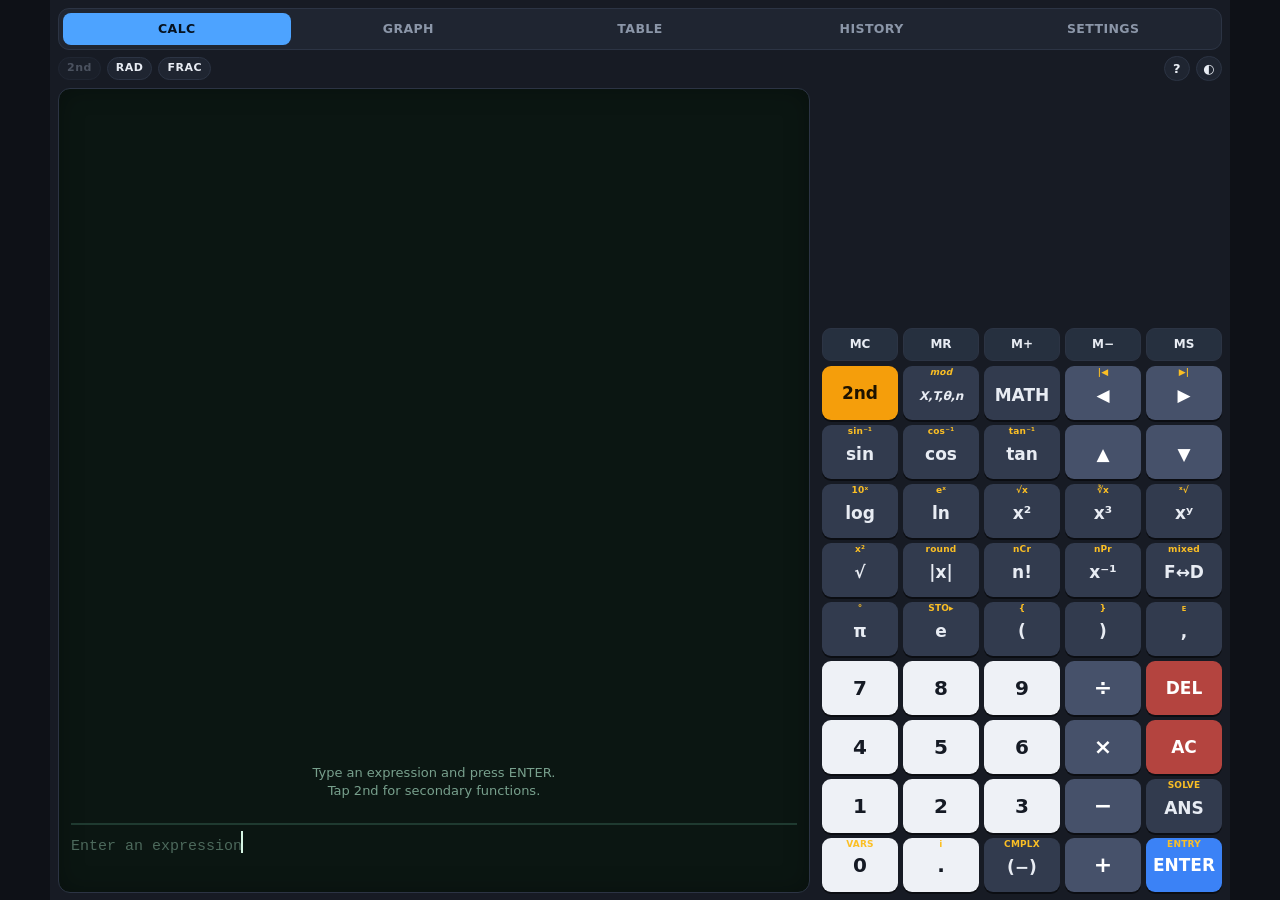
<file: index.html>
<!doctype html>
<html lang="en" data-theme="dark">
<head>
  <meta charset="utf-8">
  <meta name="viewport" content="width=device-width, initial-scale=1, viewport-fit=cover">
  <meta name="theme-color" content="#0e1117">
  <meta name="description" content="A TI-84-inspired graphing calculator: 2nd-key keypad, multi-function graphing, tables, history and memory. Works offline.">
  <link rel="manifest" href="manifest.webmanifest">
  <link rel="icon" href="icons/icon-192.png">
  <link rel="apple-touch-icon" href="icons/icon-192.png">
  <title>Graphing Calculator</title>
  <link rel="stylesheet" href="style.css">
</head>
<body>
  <div class="app" id="app" data-mode="calc">
    <nav class="modes" id="modes" aria-label="Calculator modes">
      <button type="button" data-mode="calc" class="active" title="Alt+1">CALC</button>
      <button type="button" data-mode="graph" title="Alt+2">GRAPH</button>
      <button type="button" data-mode="table" title="Alt+3">TABLE</button>
      <button type="button" data-mode="history" title="Alt+4">HISTORY</button>
      <button type="button" data-mode="settings" title="Alt+5">SETTINGS</button>
    </nav>

    <div class="status" id="status" role="status">
      <span class="chip chip-2nd" id="chip2nd">2nd</span>
      <button type="button" class="chip btn" id="angleBtn" title="Toggle radians / degrees">RAD</button>
      <button type="button" class="chip btn" id="fracBtn" title="Toggle fraction / decimal results">FRAC</button>
      <span class="chip chip-mem" id="chipMem" hidden>M</span>
      <span class="toast" id="toast" aria-live="polite"></span>
      <button type="button" class="chip btn icon" id="helpBtn" title="Keyboard shortcuts" aria-label="Keyboard shortcuts">?</button>
      <button type="button" class="chip btn icon" id="themeBtn" title="Toggle dark / light" aria-label="Toggle theme">◐</button>
    </div>

    <main class="screen" id="screen">
      <noscript><p style="padding:16px">This calculator needs JavaScript.</p></noscript>
    </main>

    <section class="keypad" id="keypad" aria-label="Calculator keypad"></section>

    <div class="overlay" id="overlay" hidden></div>
  </div>
  <script type="module" src="js/app.js"></script>
</body>
</html>
</file>
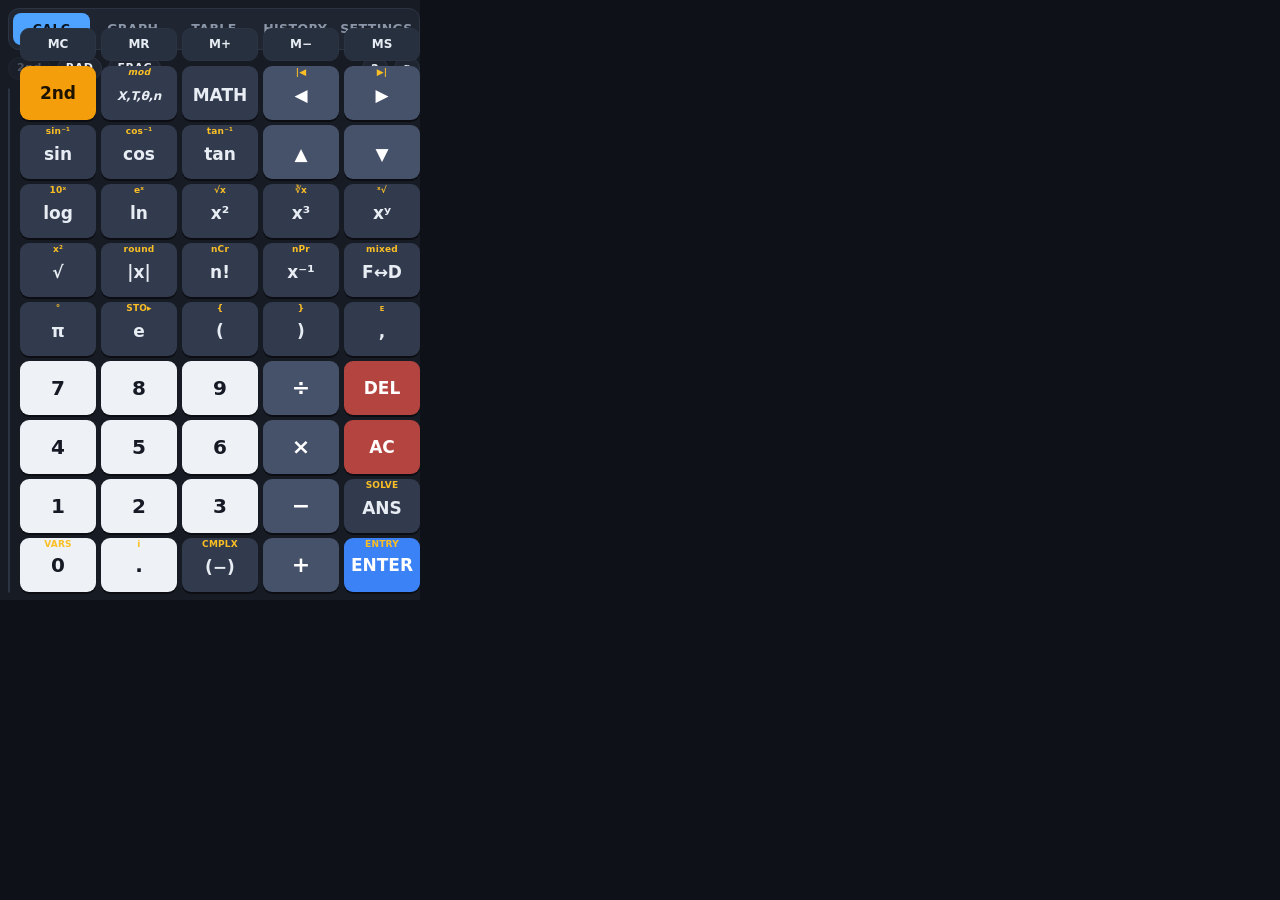
<file: popup.html>
<!doctype html>
<html lang="en" data-theme="dark">
<head>
  <meta charset="utf-8">
  <meta name="viewport" content="width=device-width, initial-scale=1, viewport-fit=cover">
  <meta name="theme-color" content="#0e1117">
  <meta name="description" content="A TI-84-inspired graphing calculator: 2nd-key keypad, multi-function graphing, tables, history and memory. Works offline.">
  <link rel="manifest" href="manifest.webmanifest">
  <link rel="icon" href="icons/icon-192.png">
  <link rel="apple-touch-icon" href="icons/icon-192.png">
  <title>Graphing Calculator</title>
  <link rel="stylesheet" href="style.css">
</head>
<body class="popup">
  <div class="app" id="app" data-mode="calc">
    <nav class="modes" id="modes" aria-label="Calculator modes">
      <button type="button" data-mode="calc" class="active" title="Alt+1">CALC</button>
      <button type="button" data-mode="graph" title="Alt+2">GRAPH</button>
      <button type="button" data-mode="table" title="Alt+3">TABLE</button>
      <button type="button" data-mode="history" title="Alt+4">HISTORY</button>
      <button type="button" data-mode="settings" title="Alt+5">SETTINGS</button>
    </nav>

    <div class="status" id="status" role="status">
      <span class="chip chip-2nd" id="chip2nd">2nd</span>
      <button type="button" class="chip btn" id="angleBtn" title="Toggle radians / degrees">RAD</button>
      <button type="button" class="chip btn" id="fracBtn" title="Toggle fraction / decimal results">FRAC</button>
      <span class="chip chip-mem" id="chipMem" hidden>M</span>
      <span class="toast" id="toast" aria-live="polite"></span>
      <button type="button" class="chip btn icon" id="helpBtn" title="Keyboard shortcuts" aria-label="Keyboard shortcuts">?</button>
      <button type="button" class="chip btn icon" id="themeBtn" title="Toggle dark / light" aria-label="Toggle theme">◐</button>
    </div>

    <main class="screen" id="screen">
      <noscript><p style="padding:16px">This calculator needs JavaScript.</p></noscript>
    </main>

    <section class="keypad" id="keypad" aria-label="Calculator keypad"></section>

    <div class="overlay" id="overlay" hidden></div>
  </div>
  <script type="module" src="js/app.js"></script>
</body>
</html>
</file>
<file: style.css>
* { box-sizing: border-box; }
:root {
  color-scheme: dark;
  --bg: #0e1117; --device: #171b24; --panel: #1f2531; --text: #e8ecf3; --muted: #8b96a8;
  --line: #2c3444; --accent: #4da3ff; --accent-text: #06121f; --second: #fbbf24; --danger: #ff7b7b;
  --lcd-bg: #0b1612; --lcd-fg: #d6f5e3; --lcd-dim: #78a08d; --lcd-grid: #183027; --lcd-axis: #4f7867; --lcd-line: #1f3a30;
  --k-num: #eef1f6; --k-num-t: #151a24; --k-fn: #323b4e; --k-fn-t: #e8ecf3; --k-op: #46516a; --k-op-t: #ffffff;
  --k-second: #f59e0b; --k-second-t: #1d1300; --k-enter: #3b82f6; --k-enter-t: #fff; --k-del: #b4443f; --k-del-t: #fff;
  --k-mem: #26303f; --k-shadow: rgba(0,0,0,.5); --key-h: clamp(28px, 4.7dvh, 46px);
}
html[data-theme="light"] {
  color-scheme: light;
  --bg: #dfe4ec; --device: #f4f6fa; --panel: #ffffff; --text: #172033; --muted: #5d6a82;
  --line: #cbd3e0; --accent: #1f6feb; --accent-text: #fff; --second: #b45309; --danger: #c0352b;
  --lcd-bg: #dce6d4; --lcd-fg: #15231a; --lcd-dim: #55705f; --lcd-grid: #c3d1bb; --lcd-axis: #7a9585; --lcd-line: #b9c9b1;
  --k-num: #ffffff; --k-num-t: #172033; --k-fn: #d3dae6; --k-fn-t: #172033; --k-op: #b9c4d6; --k-op-t: #101828;
  --k-second: #f59e0b; --k-second-t: #1d1300; --k-enter: #1f6feb; --k-del: #d1544d;
  --k-mem: #e3e8f1; --k-shadow: rgba(30,40,60,.35);
}
html, body { height: 100%; margin: 0; }
body {
  background: var(--bg); color: var(--text);
  font: 14px/1.4 system-ui, -apple-system, "Segoe UI", Roboto, sans-serif;
  overscroll-behavior: none; -webkit-tap-highlight-color: transparent; -webkit-user-select: none; user-select: none;
  touch-action: manipulation;
}
body.popup { width: 420px; height: 600px; overflow: hidden; }
body.popup .app { height: 600px; }
button { font: inherit; color: inherit; }
button:focus-visible, select:focus-visible, input:focus-visible { outline: 2px solid var(--accent); outline-offset: 2px; }

/* ---------- layout ---------- */
.app {
  height: 100dvh; max-width: 1180px; margin: 0 auto; background: var(--device);
  display: grid; grid-template-rows: auto auto minmax(0, 1fr) auto; gap: 6px;
  padding: max(8px, env(safe-area-inset-top)) max(8px, env(safe-area-inset-right)) max(8px, env(safe-area-inset-bottom)) max(8px, env(safe-area-inset-left));
  position: relative;
}
@media (min-width: 860px) and (min-height: 440px) {
  .app { grid-template-columns: minmax(0, 1fr) clamp(340px, 34vw, 400px); grid-template-rows: auto auto minmax(0, 1fr); column-gap: 12px; --key-h: clamp(30px, calc((100dvh - 150px) / 11), 54px); }
  .modes, .status { grid-column: 1 / -1; }
  .screen { grid-column: 1; grid-row: 3; }
  .keypad { grid-column: 2; grid-row: 3; align-self: end; }
  .app.no-keypad .screen { grid-column: 1 / -1; }
  .app.no-keypad .keypad { display: none; }
}
@media (max-width: 859px), (max-height: 439px) { .app.no-keypad .keypad { display: none; } }

/* ---------- nav + status ---------- */
.modes { display: grid; grid-template-columns: repeat(5, 1fr); gap: 4px; background: var(--panel); padding: 4px; border-radius: 11px; border: 1px solid var(--line); }
.modes button { border: 0; background: transparent; padding: 7px 2px; border-radius: 8px; font-weight: 700; font-size: clamp(10px, 2.6vw, 12.5px); letter-spacing: .4px; color: var(--muted); cursor: pointer; }
.modes button:hover { color: var(--text); }
.modes button.active { background: var(--accent); color: var(--accent-text); }
.status { display: flex; align-items: center; gap: 6px; min-height: 26px; }
.chip { font-size: 11px; font-weight: 700; letter-spacing: .5px; padding: 2px 8px; border-radius: 999px; border: 1px solid var(--line); background: var(--panel); color: var(--muted); line-height: 1.5; }
button.chip { cursor: pointer; color: var(--text); }
button.chip:hover { border-color: var(--accent); }
.chip.icon { width: 26px; padding: 2px 0; text-align: center; font-size: 13px; }
.chip-2nd { opacity: .45; }
.chip-2nd.on { opacity: 1; background: var(--k-second); color: var(--k-second-t); border-color: var(--k-second); }
.chip-mem { color: var(--second); border-color: var(--second); }
.status .toast { flex: 1; text-align: center; font-size: 12px; color: var(--accent); white-space: nowrap; overflow: hidden; text-overflow: ellipsis; min-width: 0; }
#helpBtn { margin-left: auto; }
.status .toast + #helpBtn { margin-left: 0; }

/* ---------- screen ---------- */
.screen { position: relative; min-height: 0; overflow: hidden; background: var(--lcd-bg); color: var(--lcd-fg); border-radius: 12px; border: 1px solid var(--line); box-shadow: inset 0 0 24px rgba(0,0,0,.28); container-type: size; }
.view { position: absolute; inset: 0; display: none; flex-direction: column; min-height: 0; }
.view.active { display: flex; }
.mono, .ed, .res { font-family: ui-monospace, "SF Mono", Menlo, Consolas, "Liberation Mono", monospace; }
.muted { color: var(--lcd-dim); }
.lcd-btn { border: 1px solid var(--lcd-line); background: transparent; color: var(--lcd-fg); border-radius: 7px; padding: 3px 9px; cursor: pointer; font-size: 12px; font-weight: 600; }
.lcd-btn:hover { border-color: var(--lcd-fg); }
.lcd-btn.on { background: var(--lcd-fg); color: var(--lcd-bg); }
.lcd-btn.danger { color: var(--danger); border-color: var(--danger); }

/* editors */
.ed { white-space: pre-wrap; word-break: break-all; font-size: 20px; line-height: 1.35; min-height: 1.35em; cursor: text; position: relative; }
.ed:empty::before, .ed[data-ph]:not(:has(.tok))::before { content: attr(data-ph); color: var(--lcd-dim); opacity: .6; font-size: .75em; }
.ed .cur { display: inline-block; width: 2px; height: 1.1em; vertical-align: -.18em; background: var(--lcd-fg); margin: 0 -1px; animation: blink 1s steps(1) infinite; }
@keyframes blink { 50% { opacity: 0; } }
@media (prefers-reduced-motion: reduce) { .ed .cur { animation: none; } }
.ed .tok { display: inline; }
.ed .tok.neg { font-size: .85em; vertical-align: .15em; }

/* fractions */
.frac { display: inline-flex; flex-direction: column; vertical-align: middle; text-align: center; line-height: 1.1; margin: 0 .15em; font-size: .82em; }
.frac .num { border-bottom: 1.5px solid currentColor; padding: 0 .25em; }
.frac .den { padding: 0 .25em; }
.mixed { display: inline-flex; align-items: center; gap: .1em; }

/* ---------- CALC ---------- */
.calc { padding: 8px 12px 10px; gap: 4px; }
.transcript { flex: 1; min-height: 0; overflow-y: auto; display: flex; flex-direction: column; padding-top: 4px; scrollbar-width: thin; }
.transcript::before { content: ""; flex: 1; }
.t-item { padding: 5px 0; border-bottom: 1px dashed var(--lcd-line); }
.t-expr { font-size: 16px; color: var(--lcd-dim); cursor: pointer; word-break: break-all; }
.t-expr:hover, .t-res:hover { color: var(--lcd-fg); }
.t-res { text-align: right; font-size: 22px; cursor: pointer; }
.t-res .alt { display: block; font-size: 12px; color: var(--lcd-dim); }
.entry { border-top: 2px solid var(--lcd-line); padding-top: 6px; max-height: 42%; overflow-y: auto; }
.preview { text-align: right; min-height: 20px; color: var(--lcd-dim); font-size: 15px; }
.err { color: var(--danger); font-size: 13px; text-align: right; display: flex; gap: 8px; justify-content: flex-end; align-items: center; flex-wrap: wrap; }
.empty-note { color: var(--lcd-dim); text-align: center; padding: 18px 8px; font-size: 13px; }

/* ---------- GRAPH ---------- */
.graph { container-type: inline-size; }
.gtabs { display: flex; gap: 6px; padding: 6px 8px 0; }
.gtabs .lcd-btn { flex: 1; }
.glayout { flex: 1; min-height: 0; display: flex; }
.y-pane, .plot-pane { flex: 1; min-width: 0; min-height: 0; display: none; flex-direction: column; padding: 8px; gap: 6px; }
.glayout[data-pane="y"] .y-pane, .glayout[data-pane="plot"] .plot-pane { display: flex; }
@container (min-width: 640px) {
  .gtabs { display: none; }
  .glayout { display: grid; grid-template-columns: minmax(220px, 300px) 1fr; }
  .y-pane, .plot-pane { display: flex !important; }
  .y-pane { border-right: 1px solid var(--lcd-line); }
  .ptools { flex-wrap: wrap; overflow: visible; }
}
.y-list { flex: 1; min-height: 0; overflow-y: auto; display: flex; flex-direction: column; gap: 6px; scrollbar-width: thin; }
.y-row { display: grid; grid-template-columns: 22px auto 1fr 24px; gap: 6px; align-items: center; padding: 4px 6px; border: 1px solid transparent; border-radius: 9px; }
.y-row.sel { border-color: var(--lcd-line); background: rgba(127,127,127,.08); }
.y-row .swatch { width: 18px; height: 18px; border-radius: 50%; border: 2px solid var(--lcd-bg); box-shadow: 0 0 0 1px var(--lcd-dim); padding: 0; cursor: pointer; }
.y-row .lab { border: 1px solid var(--lcd-line); background: transparent; color: var(--lcd-dim); font: 700 13px ui-monospace, Menlo, Consolas, monospace; border-radius: 6px; padding: 2px 6px; cursor: pointer; }
.y-row .lab.on { background: var(--lcd-fg); color: var(--lcd-bg); border-color: var(--lcd-fg); }
.y-row .ed { font-size: 17px; padding: 3px 6px; border-radius: 6px; border: 1px solid transparent; min-width: 0; overflow-x: auto; }
.y-row .ed.focused { border-color: var(--accent); }
.y-row .ed.bad { border-color: var(--danger); }
.y-row .x { border: 0; background: transparent; color: var(--lcd-dim); font-size: 16px; cursor: pointer; border-radius: 6px; }
.y-row .x:hover { color: var(--danger); }
.y-row .msg { grid-column: 3 / 5; color: var(--danger); font-size: 11px; margin-top: -2px; }
.y-actions { display: flex; gap: 6px; }
.ptools { display: flex; gap: 5px; overflow-x: auto; padding-bottom: 2px; scrollbar-width: none; flex: none; }
.ptools::-webkit-scrollbar { display: none; }
.ptools .lcd-btn { flex: none; }
.ptools select { background: var(--lcd-bg); color: var(--lcd-fg); border: 1px solid var(--lcd-line); border-radius: 7px; font-size: 12px; padding: 3px 4px; }
.ptools .sep { width: 1px; background: var(--lcd-line); flex: none; }
.canvas-wrap { flex: 1; min-height: 120px; position: relative; border: 1px solid var(--lcd-line); border-radius: 8px; overflow: hidden; }
.canvas-wrap canvas { position: absolute; inset: 0; width: 100%; height: 100%; touch-action: none; cursor: crosshair; }
.pinfo { font-size: 12px; min-height: 34px; max-height: 64px; overflow-y: auto; display: flex; flex-wrap: wrap; gap: 4px 10px; align-content: flex-start; color: var(--lcd-dim); font-family: ui-monospace, Menlo, Consolas, monospace; }
.pinfo b { color: var(--lcd-fg); font-weight: 600; }

/* ---------- TABLE ---------- */
.tbl { padding: 10px 12px; gap: 8px; }
.tbl-controls { display: grid; grid-template-columns: repeat(3, minmax(0, 1fr)); gap: 8px; }
.tbl-fn { grid-column: 1 / -1; display: flex; align-items: center; gap: 8px; }
.tbl-fn select { flex: 1; min-width: 0; background: var(--lcd-bg); color: var(--lcd-fg); border: 1px solid var(--lcd-line); border-radius: 8px; padding: 6px; font-size: 14px; }
.fld label { display: block; font-size: 11px; letter-spacing: .5px; color: var(--lcd-dim); margin-bottom: 2px; text-transform: uppercase; }
.fld .ed { font-size: 17px; border: 1px solid var(--lcd-line); border-radius: 8px; padding: 4px 8px; overflow-x: auto; }
.fld .ed.focused { border-color: var(--accent); }
.fld .ed.bad { border-color: var(--danger); }
.tbl-msg { font-size: 12px; color: var(--lcd-dim); min-height: 16px; }
.tbl-msg.bad { color: var(--danger); }
.tbl-scroll { flex: 1; min-height: 0; overflow: auto; border: 1px solid var(--lcd-line); border-radius: 8px; }
table.vals { width: 100%; border-collapse: collapse; font-family: ui-monospace, Menlo, Consolas, monospace; font-size: 15px; }
table.vals th { position: sticky; top: 0; background: var(--lcd-bg); text-align: right; padding: 6px 10px; border-bottom: 2px solid var(--lcd-line); font-size: 13px; white-space: nowrap; }
table.vals td { text-align: right; padding: 4px 10px; border-bottom: 1px solid var(--lcd-line); white-space: nowrap; }
table.vals tr:nth-child(even) td { background: rgba(127,127,127,.06); }
table.vals td.na { color: var(--lcd-dim); }
.dot { display: inline-block; width: 9px; height: 9px; border-radius: 50%; margin-right: 5px; }

/* ---------- HISTORY / SETTINGS ---------- */
.hist, .sett { padding: 10px 12px; gap: 8px; overflow-y: auto; }
.bar { display: flex; align-items: center; justify-content: space-between; gap: 8px; }
.bar h2 { margin: 0; font-size: 14px; letter-spacing: .6px; text-transform: uppercase; }
.h-item { border: 1px solid var(--lcd-line); border-radius: 10px; padding: 8px 10px; cursor: pointer; display: grid; gap: 2px; }
.h-item:hover { border-color: var(--lcd-fg); }
.h-expr { font-size: 16px; word-break: break-all; }
.h-res { text-align: right; font-size: 20px; }
.h-res .alt { font-size: 12px; color: var(--lcd-dim); margin-left: 8px; }
.h-meta { display: flex; justify-content: space-between; align-items: center; gap: 6px; font-size: 11px; color: var(--lcd-dim); }
.h-meta .acts { display: flex; gap: 5px; }
.set-group { border: 1px solid var(--lcd-line); border-radius: 10px; padding: 4px 10px; }
.set-group h3 { margin: 6px 0 2px; font-size: 11px; letter-spacing: .8px; text-transform: uppercase; color: var(--lcd-dim); }
.set-row { display: flex; align-items: center; justify-content: space-between; gap: 10px; padding: 7px 0; border-top: 1px solid var(--lcd-line); flex-wrap: wrap; }
.set-row:first-of-type { border-top: 0; }
.set-row .lbl { font-size: 14px; }
.set-row .sub { font-size: 11px; color: var(--lcd-dim); display: block; }
.seg { display: flex; gap: 4px; flex-wrap: wrap; }
.about { font-size: 12px; color: var(--lcd-dim); padding: 4px 2px 10px; }

/* ---------- keypad ---------- */
.keypad { display: grid; gap: 5px; }
.mem-row, .k-grid { display: grid; grid-template-columns: repeat(5, 1fr); gap: 5px; }
.k { position: relative; height: var(--key-h); border: 0; border-radius: 9px; padding: 0; font-weight: 700; font-size: clamp(13px, 2.1dvh, 17px); cursor: pointer; background: var(--k-fn); color: var(--k-fn-t); box-shadow: 0 2px 0 var(--k-shadow); transition: transform .04s, filter .1s; }
.k:hover { filter: brightness(1.1); }
.k:active { transform: translateY(2px); box-shadow: none; filter: brightness(1.2); }
.k .main { display: block; padding-top: 5px; line-height: 1; }
.k .sec { position: absolute; top: 2px; left: 0; right: 0; text-align: center; font-size: 9px; font-weight: 700; color: var(--second); line-height: 1; letter-spacing: .2px; }
.k-num { background: var(--k-num); color: var(--k-num-t); font-size: clamp(15px, 2.6dvh, 20px); }
.k-op { background: var(--k-op); color: var(--k-op-t); font-size: clamp(16px, 2.8dvh, 22px); }
.k-arrow { background: var(--k-op); color: var(--k-op-t); }
.k-second { background: var(--k-second); color: var(--k-second-t); }
.k-enter { background: var(--k-enter); color: var(--k-enter-t); }
.k-del { background: var(--k-del); color: var(--k-del-t); }
.k-var { font-style: italic; font-size: clamp(9px, 1.5dvh, 12px); letter-spacing: -.3px; }
.k-mem { background: var(--k-mem); color: var(--text); height: calc(var(--key-h) * .62); font-size: 12px; border: 1px solid var(--line); box-shadow: none; }
.k-mem .main { padding-top: 0; }
.k-second .main, .k-del .main, .k-enter .main { padding-top: 0; }
.k-num .main, .k-op .main { padding-top: 0; }
/* 2nd mode */
.keypad.second .k[data-has2] { outline: 2px solid var(--second); outline-offset: -2px; }
.keypad.second .k[data-has2] .main { visibility: hidden; }
.keypad.second .k[data-has2] .sec { top: 50%; transform: translateY(-50%); font-size: clamp(12px, 2dvh, 16px); color: var(--second); }
.keypad.second .k:not([data-has2]):not(.k-second) { opacity: .5; }
.keypad.second .k-second { box-shadow: 0 0 0 3px var(--second), 0 0 14px var(--second); filter: brightness(1.1); }

/* ---------- overlay / dialogs ---------- */
.overlay { position: absolute; inset: 0; z-index: 20; background: rgba(0,0,0,.5); display: flex; align-items: center; justify-content: center; padding: 14px; }
.overlay[hidden] { display: none; }
.sheet { background: var(--panel); color: var(--text); border: 1px solid var(--line); border-radius: 14px; padding: 14px; width: min(100%, 520px); max-height: 100%; overflow: auto; box-shadow: 0 16px 50px rgba(0,0,0,.5); user-select: text; }
.sheet h2 { margin: 0 0 8px; font-size: 15px; }
.menu-grid { display: grid; grid-template-columns: repeat(auto-fill, minmax(104px, 1fr)); gap: 6px; }
.menu-grid button, .sheet .close { border: 1px solid var(--line); background: var(--k-fn); color: var(--k-fn-t); border-radius: 8px; padding: 9px 6px; cursor: pointer; font: 600 13px ui-monospace, Menlo, Consolas, monospace; }
.menu-grid button small { display: block; font: 400 10px system-ui, sans-serif; color: var(--muted); margin-top: 2px; }
.sheet .close { margin-top: 10px; width: 100%; font-family: inherit; }
.sheet table { border-collapse: collapse; width: 100%; font-size: 13px; }
.sheet td { padding: 4px 6px; border-bottom: 1px solid var(--line); vertical-align: top; }
.sheet td:first-child { white-space: nowrap; font-family: ui-monospace, Menlo, Consolas, monospace; color: var(--accent); }

/* ---------- v3: graph types, solver, sheets ---------- */
.gtype { display: flex; gap: 4px; padding: 6px 8px 0; overflow-x: auto; scrollbar-width: none; flex: none; }
.gtype::-webkit-scrollbar { display: none; }
.gtype .lcd-btn { flex: 1 0 auto; letter-spacing: .3px; }
.y-row .edhost { min-width: 0; display: flex; flex-direction: column; gap: 3px; }
.y-row .fline { display: flex; align-items: center; gap: 4px; min-width: 0; }
.y-row .fline .edf { flex: 1; min-width: 0; }
.y-row .fl { color: var(--lcd-dim); font: 600 12px ui-monospace, Menlo, Consolas, monospace; white-space: nowrap; }
.y-row .edf .ed { font-size: 17px; padding: 3px 6px; border-radius: 6px; border: 1px solid transparent; min-width: 0; overflow-x: auto; }
.y-row .edf .ed.focused { border-color: var(--accent); }
.y-row .edf .ed.bad, .y-row .edf.bad .ed { border-color: var(--danger); }
.y-row.multi .lab { align-self: start; }
.y-extra:empty { display: none; }
.y-actions { align-items: center; flex-wrap: wrap; }
.xkeys { display: flex; gap: 4px; margin-left: auto; }
.xkeys .lcd-btn { min-width: 30px; font-family: ui-monospace, Menlo, Consolas, monospace; }
.fpanel { border: 1px solid var(--lcd-line); border-radius: 9px; padding: 6px 8px; }
.fpanel.bad { border-color: var(--danger); }
.fp-title { font-size: 11px; letter-spacing: .6px; text-transform: uppercase; color: var(--lcd-dim); margin-bottom: 4px; }
.fp-fields { display: flex; gap: 6px; flex-wrap: wrap; }
.fp-fields label { display: flex; align-items: center; gap: 4px; font: 600 12px ui-monospace, Menlo, Consolas, monospace; color: var(--lcd-dim); }
.fp-fields input, .sheet input[type=text] { background: var(--lcd-bg); color: var(--lcd-fg); border: 1px solid var(--lcd-line); border-radius: 7px; padding: 5px 7px; font: 14px ui-monospace, Menlo, Consolas, monospace; min-width: 0; user-select: text; -webkit-user-select: text; }
.fp-fields input { width: 78px; }
.fp-msg { color: var(--danger); font-size: 11px; margin-top: 3px; }
.tbl-controls.seqmode .fld { opacity: .4; pointer-events: none; }

.sheet .tabs { display: flex; gap: 4px; margin-bottom: 8px; flex-wrap: wrap; }
.sheet .tabs button { border: 1px solid var(--line); background: transparent; color: var(--muted); border-radius: 8px; padding: 5px 12px; font-weight: 700; font-size: 12px; cursor: pointer; }
.sheet .tabs button.on { background: var(--accent); color: var(--accent-text); border-color: var(--accent); }
.sheet .sub { margin: 10px 0 4px; font-size: 11px; letter-spacing: .6px; text-transform: uppercase; color: var(--muted); }
.sheet .muted { color: var(--muted); text-transform: none; letter-spacing: 0; }
.sheet .pf { display: flex; flex-direction: column; gap: 3px; margin-bottom: 8px; font-size: 12px; color: var(--muted); }
.sheet .pf input { color: var(--text); background: var(--bg); border-color: var(--line); width: 100%; }
.sheet .pf-row { display: flex; gap: 8px; }
.sheet .pf-row .pf { flex: 1; }
.sheet .adv { margin-bottom: 8px; font-size: 12px; color: var(--muted); }
.sheet .adv summary { cursor: pointer; margin-bottom: 6px; }
.sheet .pf-err { color: var(--danger); font-size: 12px; margin-bottom: 6px; }
.sheet .btnrow { display: flex; gap: 8px; margin-top: 8px; }
.sheet .btnrow button { flex: 1; border: 1px solid var(--line); background: var(--k-fn); color: var(--k-fn-t); border-radius: 8px; padding: 9px 6px; cursor: pointer; font: 600 13px system-ui, sans-serif; margin: 0; }
.sheet .btnrow .go { background: var(--accent); color: var(--accent-text); border-color: var(--accent); }
.vgrid { grid-template-columns: repeat(auto-fill, minmax(54px, 1fr)); }
.vgrid button { padding: 6px 2px; }
.vgrid button.def { border-color: var(--accent); }
.vgrid button b { font-size: 15px; }
.sol-out { margin-top: 10px; font-size: 13px; }
.sol-out p { margin: 6px 0; }
.sol-out .bad { color: var(--danger); }
.sol-out .sum { color: var(--text); font-weight: 600; }
.sol-out .note { color: var(--muted); font-size: 11px; }
.sol-out .root { display: flex; align-items: center; gap: 8px; flex-wrap: wrap; width: 100%; text-align: left; border: 1px solid var(--line); background: var(--bg); color: var(--text); border-radius: 8px; padding: 7px 9px; margin: 4px 0; cursor: pointer; }
.sol-out .root:hover { border-color: var(--accent); }
.sol-out .res { font-family: ui-monospace, Menlo, Consolas, monospace; font-size: 15px; }
.sol-out .line { padding: 3px 0; }
.sol-out .tag { font-size: 10px; padding: 1px 7px; border-radius: 999px; border: 1px solid var(--line); color: var(--muted); }
.sol-out .tag.ex { color: #34d399; border-color: #34d399; }
.sol-out .tag.ap { color: var(--second); border-color: var(--second); }
@media (max-width: 420px) { .gtype .lcd-btn { padding: 3px 6px; font-size: 11px; } }
.y-row.multi .swatch, .y-row.multi .x { align-self: start; margin-top: 4px; }
</file>
